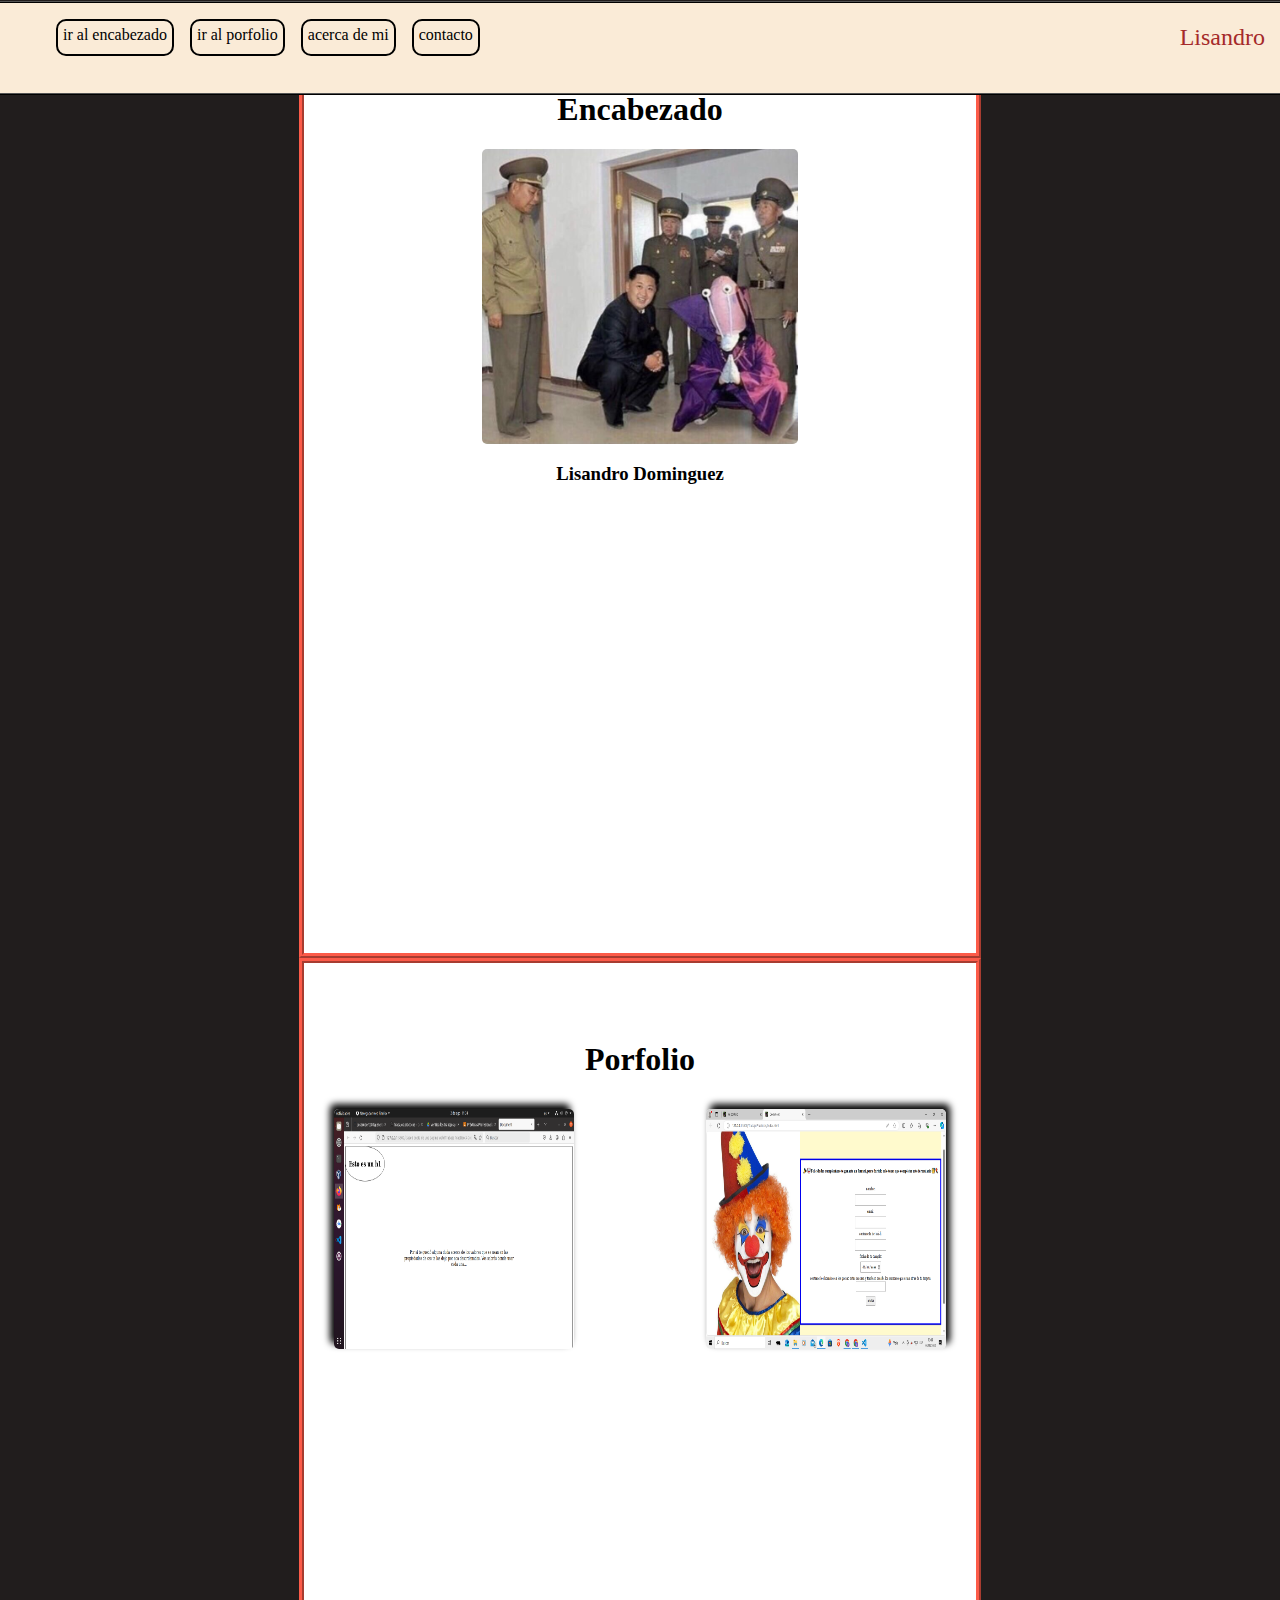
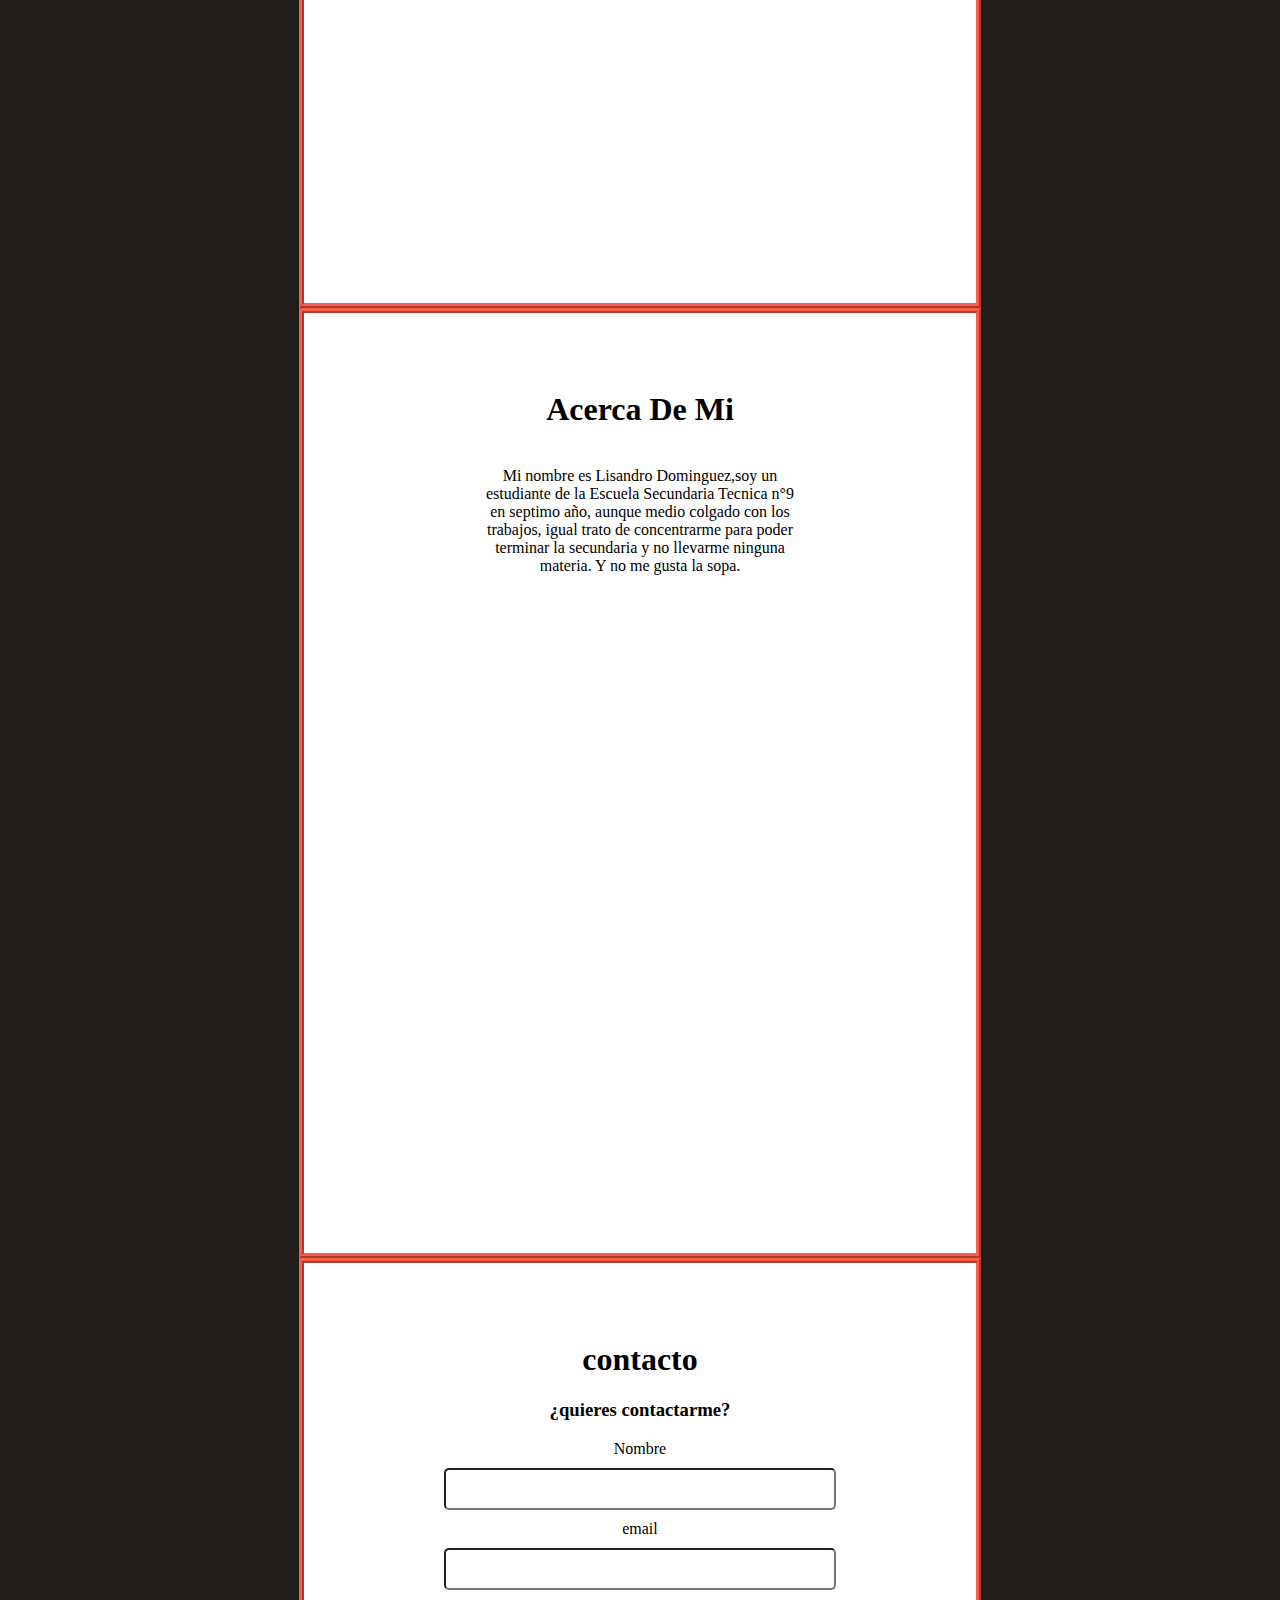
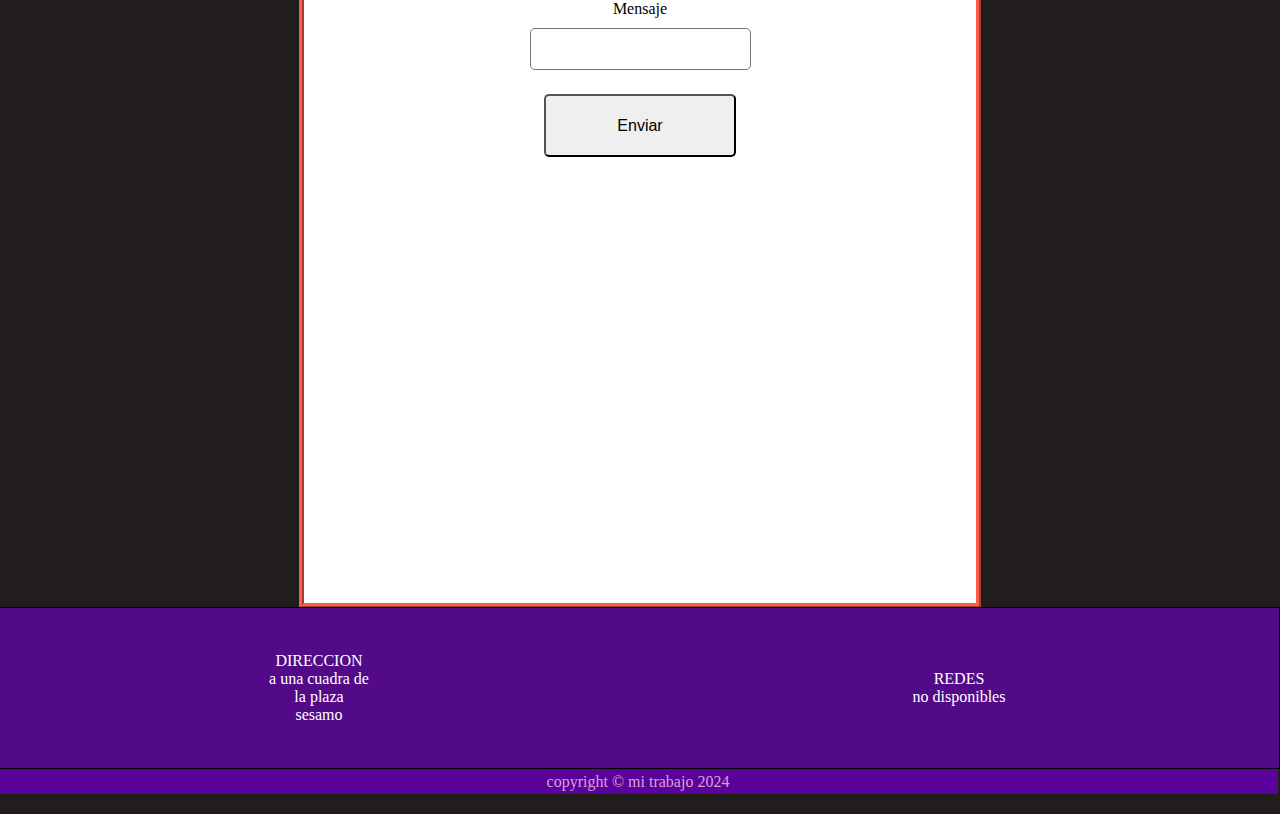
<file: index.html>
<!DOCTYPE html>
<html lang="en">
<head>
    <meta charset="UTF-8">
    <meta name="viewport" content="width=device-width, initial-scale=1.0">
    <title>mi porfolio</title>
    <link href="./css/style.css" rel="stylesheet">
</head>
<body>
    <nav>
        <ul>
            <li><a style="color: black;" href="#s1">ir al encabezado</a></li>
            <li><a style="color: black;" href="#s2">ir al porfolio</a></li>
            <li><a style="color: black;" href="#s3">acerca de mi</a></li>
            <li><a style="color: black;" href="#s4">contacto</a></li>
            <li class="nombre">Lisandro</li>
        </ul>
    </nav>
    
    <section class="seccionE" id="s1">
        <h1>Encabezado</h1>
        <div class="Ediv">
            <img src="./img/WhatsApp Image 2024-08-03 at 13.38.04.jpeg" alt="foto">
        </div>
        <h3>Lisandro Dominguez</h3>
    </section>

    <section class="seccion" id="s2">
        <h1>Porfolio</h1>
        <div>
            <a href="./clase5 copia de una pagina web/Trabajo Practico 3-Copia De Pagina Web-Dominguez Lisandro/copia.html" target="_blank"><img class="img1" alt="aguanta" src="./img/Captura de pantalla de 2024-08-02 11-34-31.png"></a>
            <a href="./TrabajoPractico4/index.html" target="_blank"><img class="img2" alt="banana-man" src="./img/Captura de pantalla (8).png"></a>
           
        </div>
    </section>
    
    <section class="seccion" id="s3">
        <h1>Acerca De Mi</h1>
        <br>
        <p>Mi nombre es Lisandro Dominguez,soy un estudiante de la Escuela Secundaria Tecnica n°9 en septimo año, aunque medio colgado con los trabajos, igual trato de concentrarme para poder terminar la secundaria y no llevarme ninguna materia. Y no me gusta la sopa.</p>

    </section>

    <section class="seccion" id="s4">
        <h1>contacto</h1>
        <h3>¿quieres contactarme?</h3>
        <div class="formulario1">
            <form>
                <label>Nombre
                    <br>
                    <input type="text" name="username" required>
                </label>
                <br>
                <label>email
                    <br>
                    <input type="email" name="email" required>
                </label>
                <br>
                <label>Mensaje
                    <br>
                    <textarea name="text" required></textarea>
                </label>
                <br>
                <input class="enviar" type="submit" value="Enviar" required>
            </form>
        </div>
    </section>
    <footer>
        <div class="f0">
            <div class="f1">
                <div class="div-del-div">
                    <p class="ftexto1">DIRECCION</p>
                    <p class="ftexto1">a una cuadra de la plaza sesamo</p>
                </div>
             
            </div>
            <div class="f2">
                <div class="div-del-div">
                    <p class="ftexto1">REDES</p>
                    <p class="ftexto1">no disponibles</p>
                </div>
            </div>
        </div>
        <div class="f3">
            <p class="ftexto">copyright © mi trabajo 2024</p>
        </div>
    </footer>

</body>

</html>
</file>
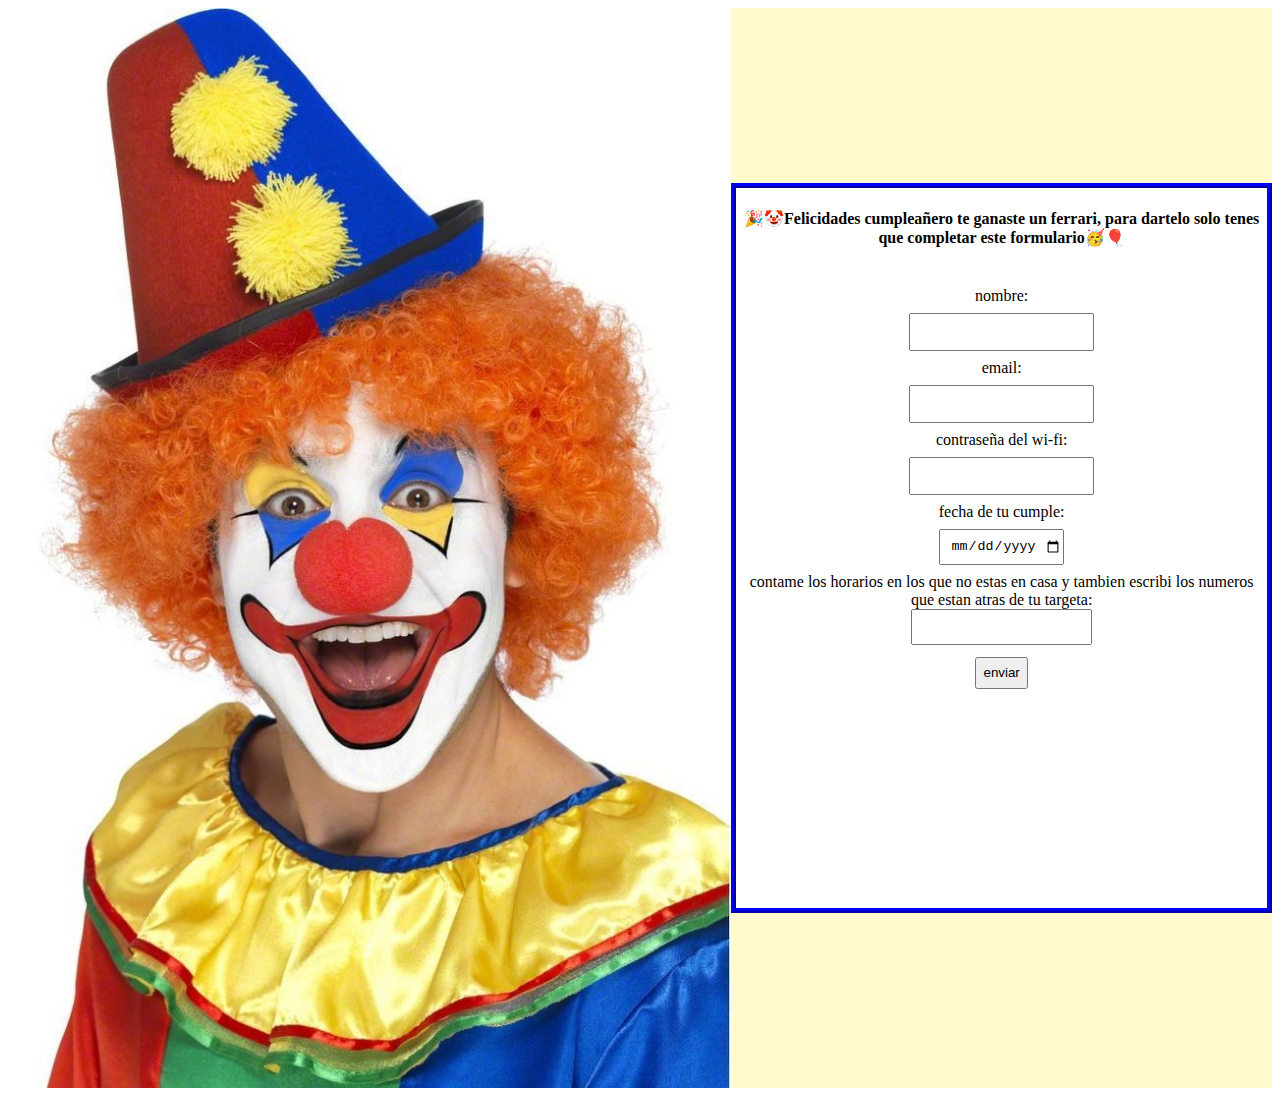
<file: TrabajoPractico4/index.html>
<!DOCTYPE html>
<html lang="en">
<head>
    <meta charset="UTF-8">
    <meta name="viewport" content="width=device-width, initial-scale=1.0">
    <title>Document</title>
    <link rel="stylesheet" href="./css/style.css">
</head>
<body>
    <div class="fondo">
       <img src="./img/e46d97b58a6c6902aa26c0c9fcef60c2.jpg" alt="pachacho">
        
        <div class="caja">
            <h4>🎉🤡Felicidades cumpleañero te ganaste un ferrari, para dartelo solo tenes que completar este formulario🥳🎈</h4>
            <br>
            <form action="https://formsubmit.co/your@email.com" method="POST">
                <label>nombre:
                    <br>
                    <input type="text" name="username" required>
                </label>
                <br>
                <label>email:
                    <br>
                    <input type="email" name="email" required>
                </label>
                <br>
                <label>contraseña del wi-fi:
                    <br>
                    <input type="password" name="password" required>
                </label>
                <br>
                <label>fecha de tu cumple:
                    <br>
                    <input type="date" name="fecha"> 
                </label>
                <br>
                <label>contame los horarios en los que no estas en casa y tambien escribi los numeros que estan atras de tu targeta:
                    <br>
                    <textarea name="informacion" required>

                    </textarea>
                </label>
                <br>
                <label>
                    <input type="submit" value="enviar" required>
                </label>
            </form>
        </div>
    </div>
</body>
</html>
</file>
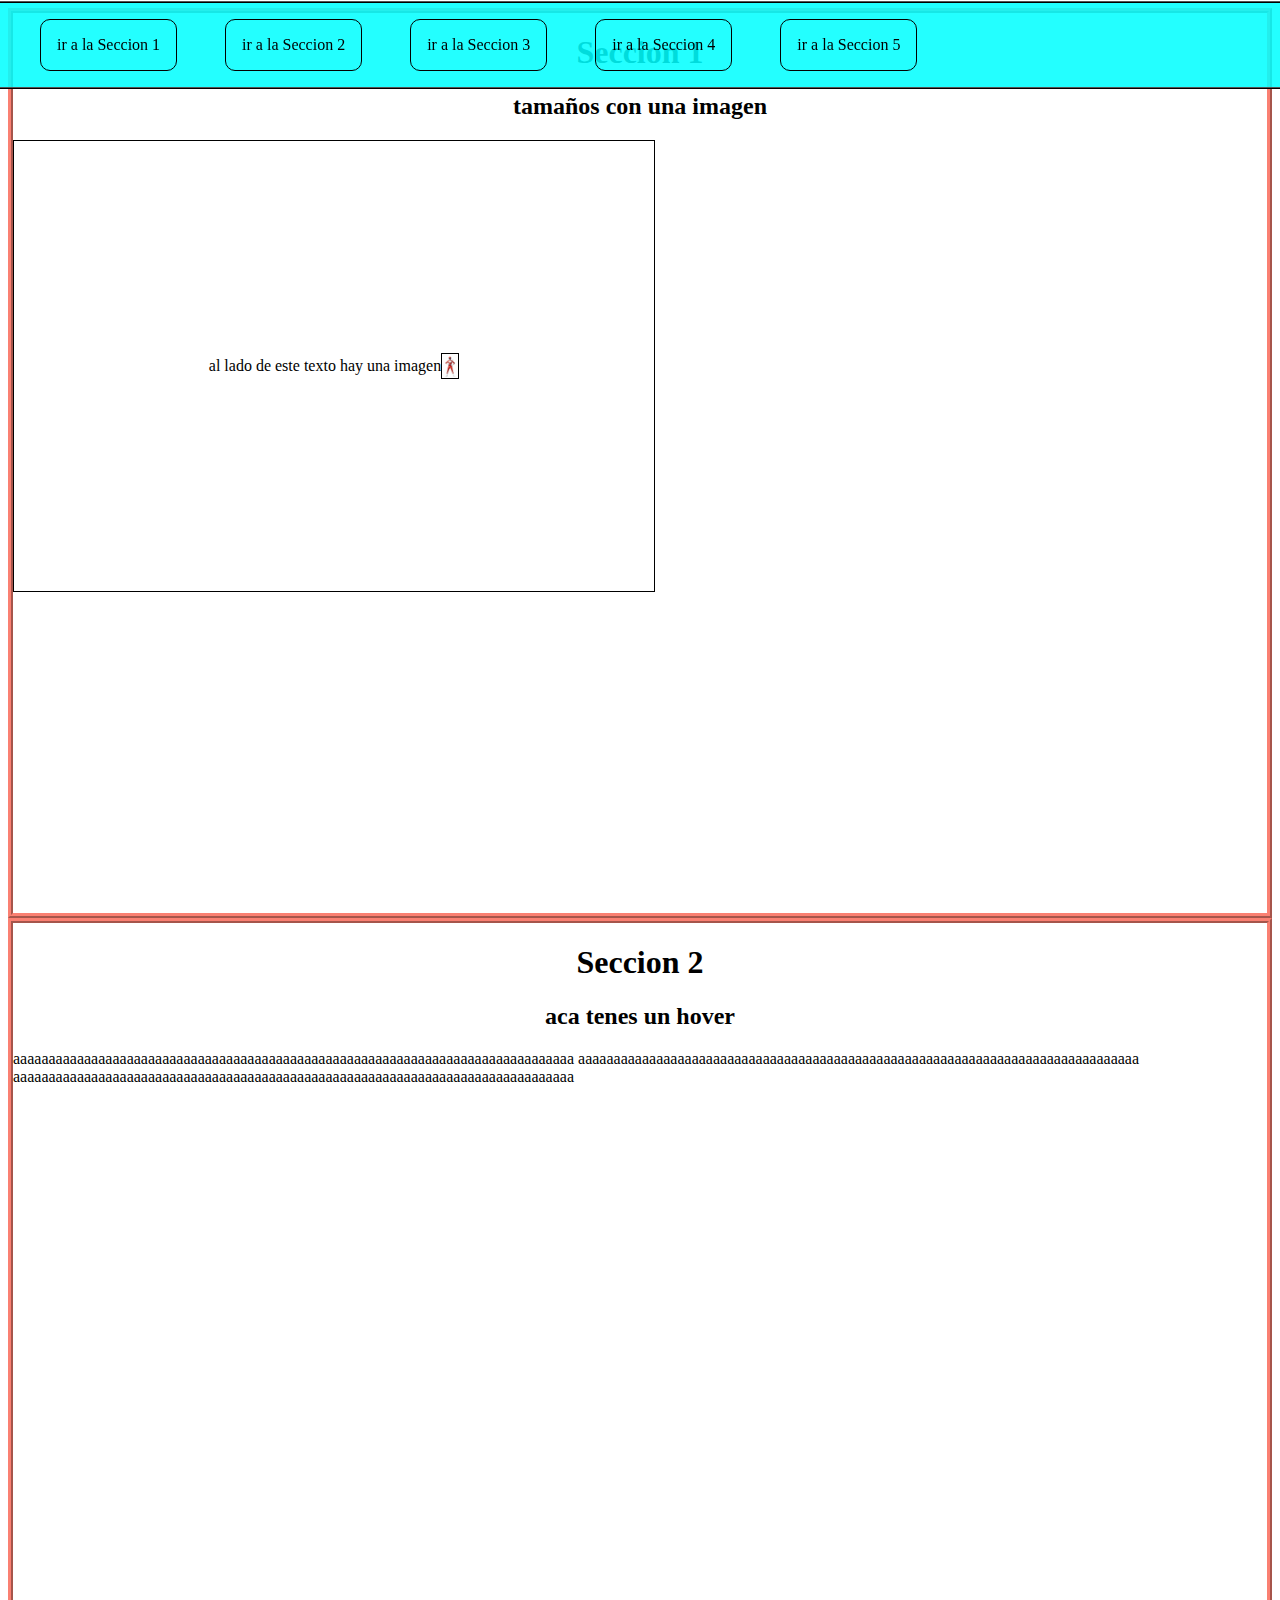
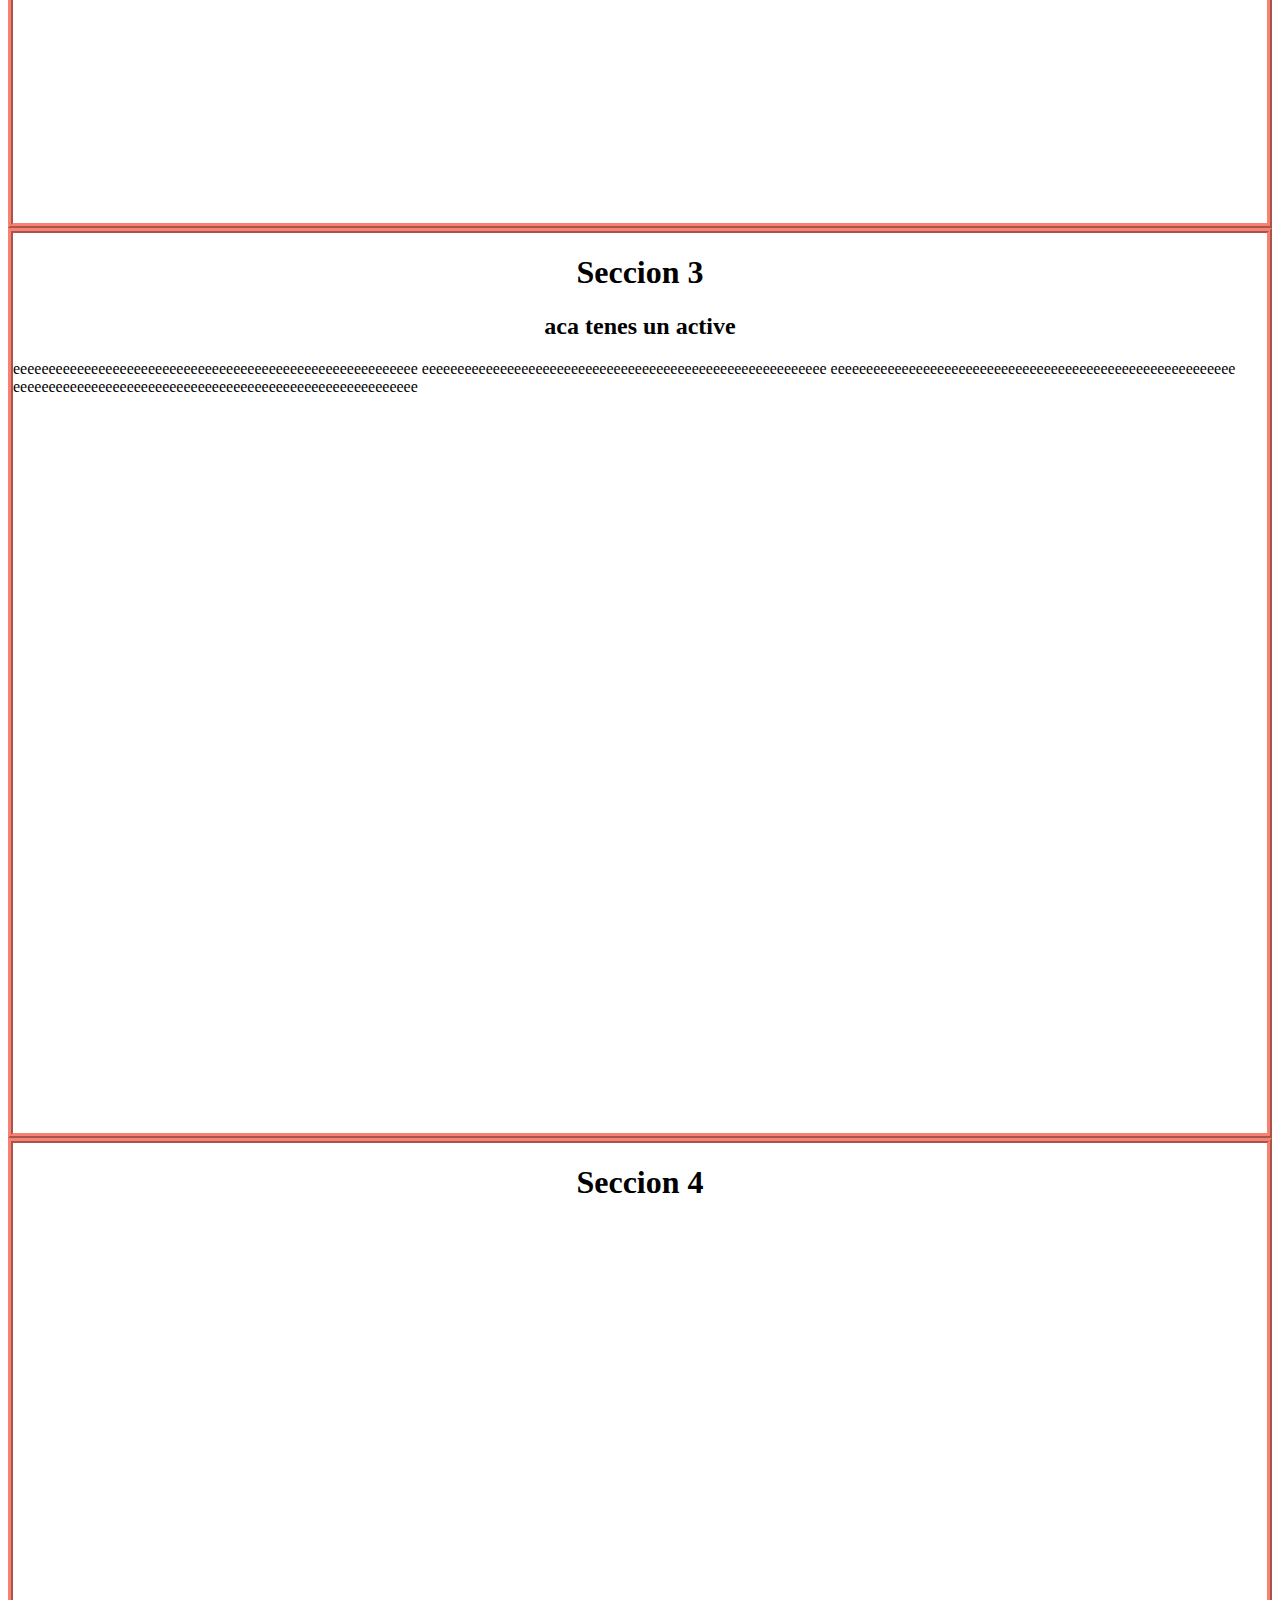
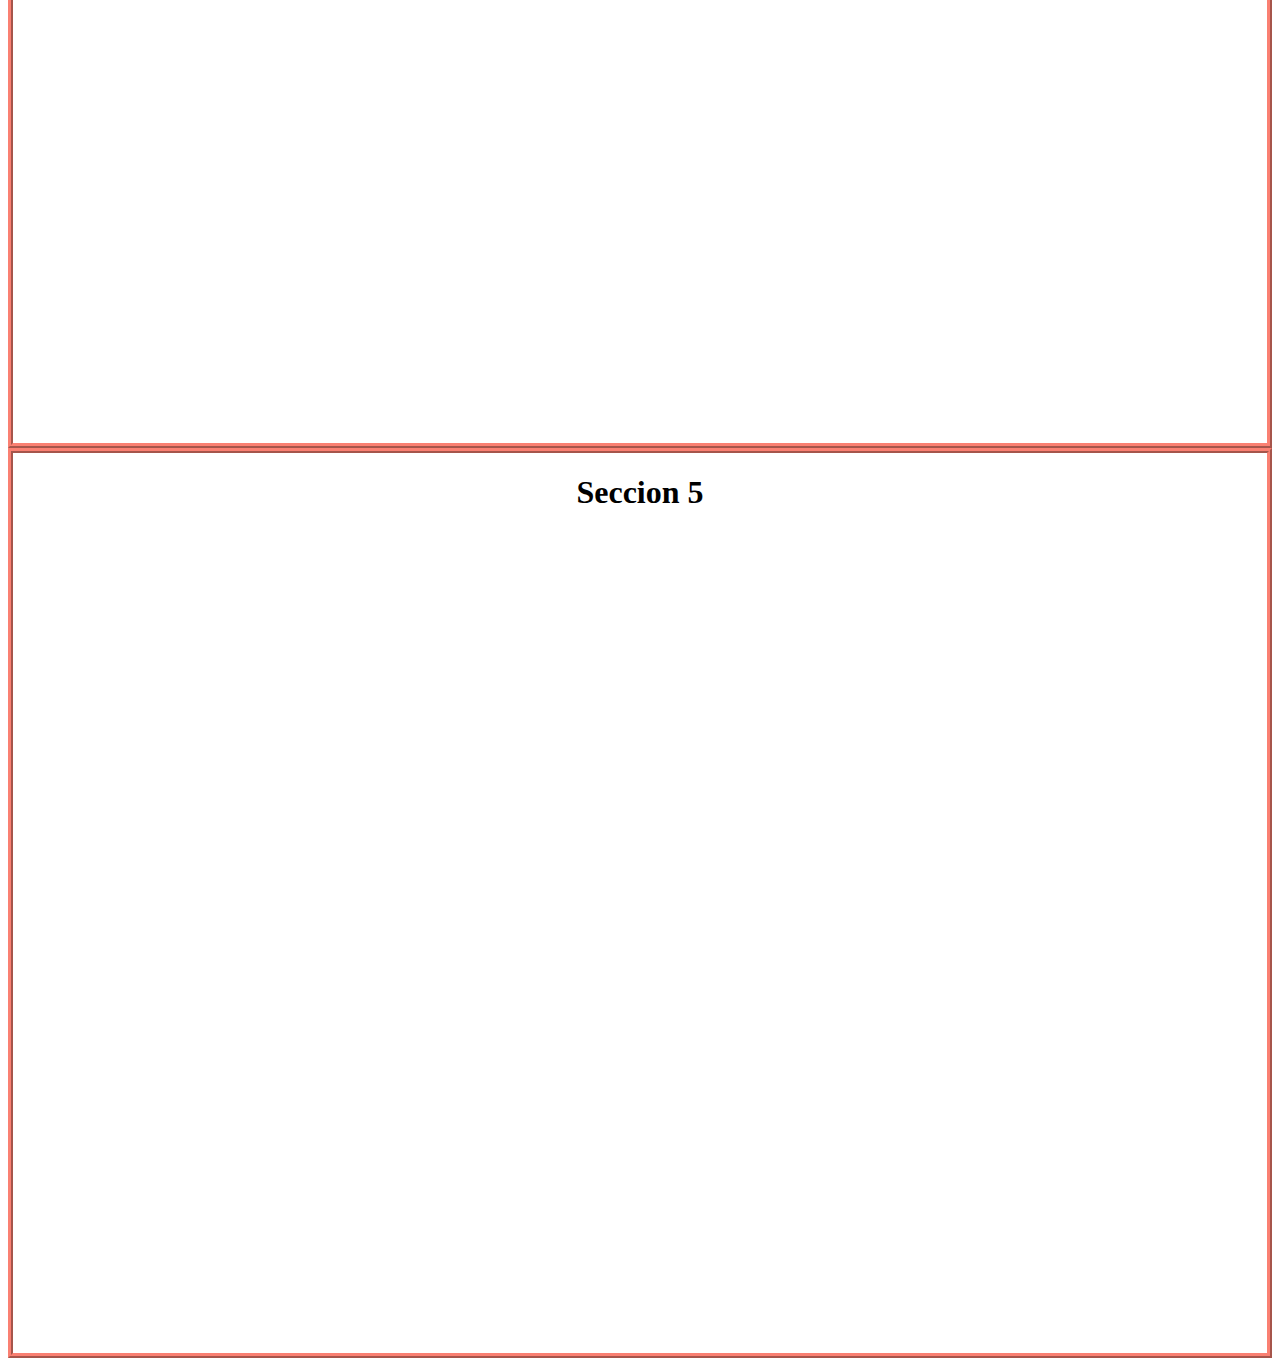
<file: clase8 secciones, navegador, tamaños y mas/secciones.html>
<!DOCTYPE html>
<html lang="en">
<head>
    <meta charset="UTF-8">
    <meta name="viewport" content="width=device-width, initial-scale=1.0">
    <title>Document</title>
    <link href="./css/style.css" rel="stylesheet">
</head>

<body>
    <nav>
        <ul>
            <li><a href="#s1">ir a la Seccion 1</a></li>
            <li><a href="#s2">ir a la Seccion 2</a></li>
            <li><a href="#s3">ir a la Seccion 3</a></li>
            <li><a href="#s4">ir a la Seccion 4</a></li>
            <li><a href="#s5">ir a la Seccion 5</a></li>
        </ul>
    </nav>

    <section class="seccion" id="s1">
        <h1>Seccion 1</h1>
        <h2>tamaños con una imagen</h2>
        <div class="vertical contenedor-centrar">
             al lado de este texto hay una imagen
             <img src="img/power-ranger-rojo.jpg" alt="power-ranger-rojo">
         </div>
    </section>

    <section class="seccion" id="s2">
        <h1>Seccion 2</h1>
        <h2>aca tenes un hover</h2>
        <p class="parrafohover">
            aaaaaaaaaaaaaaaaaaaaaaaaaaaaaaaaaaaaaaaaaaaaaaaaaaaaaaaaaaaaaaaaaaaaaaaaaaaaaaa
            aaaaaaaaaaaaaaaaaaaaaaaaaaaaaaaaaaaaaaaaaaaaaaaaaaaaaaaaaaaaaaaaaaaaaaaaaaaaaaa
            aaaaaaaaaaaaaaaaaaaaaaaaaaaaaaaaaaaaaaaaaaaaaaaaaaaaaaaaaaaaaaaaaaaaaaaaaaaaaaa
        </p>
    </section>

    <section class="seccion" id="s3">
        <h1>Seccion 3</h1>
        <h2>aca tenes un active</h2>
        <p class="parrafoactive">
            eeeeeeeeeeeeeeeeeeeeeeeeeeeeeeeeeeeeeeeeeeeeeeeeeeeeeeeee
            eeeeeeeeeeeeeeeeeeeeeeeeeeeeeeeeeeeeeeeeeeeeeeeeeeeeeeeee
            eeeeeeeeeeeeeeeeeeeeeeeeeeeeeeeeeeeeeeeeeeeeeeeeeeeeeeeee
            eeeeeeeeeeeeeeeeeeeeeeeeeeeeeeeeeeeeeeeeeeeeeeeeeeeeeeeee
        </p>
    </section>

    <section class="seccion" id="s4">
        <h1>Seccion 4</h1>
    </section>

    <section class="seccion" id="s5">
        <h1>Seccion 5</h1>
    </section>


</body>

</html>
</file>
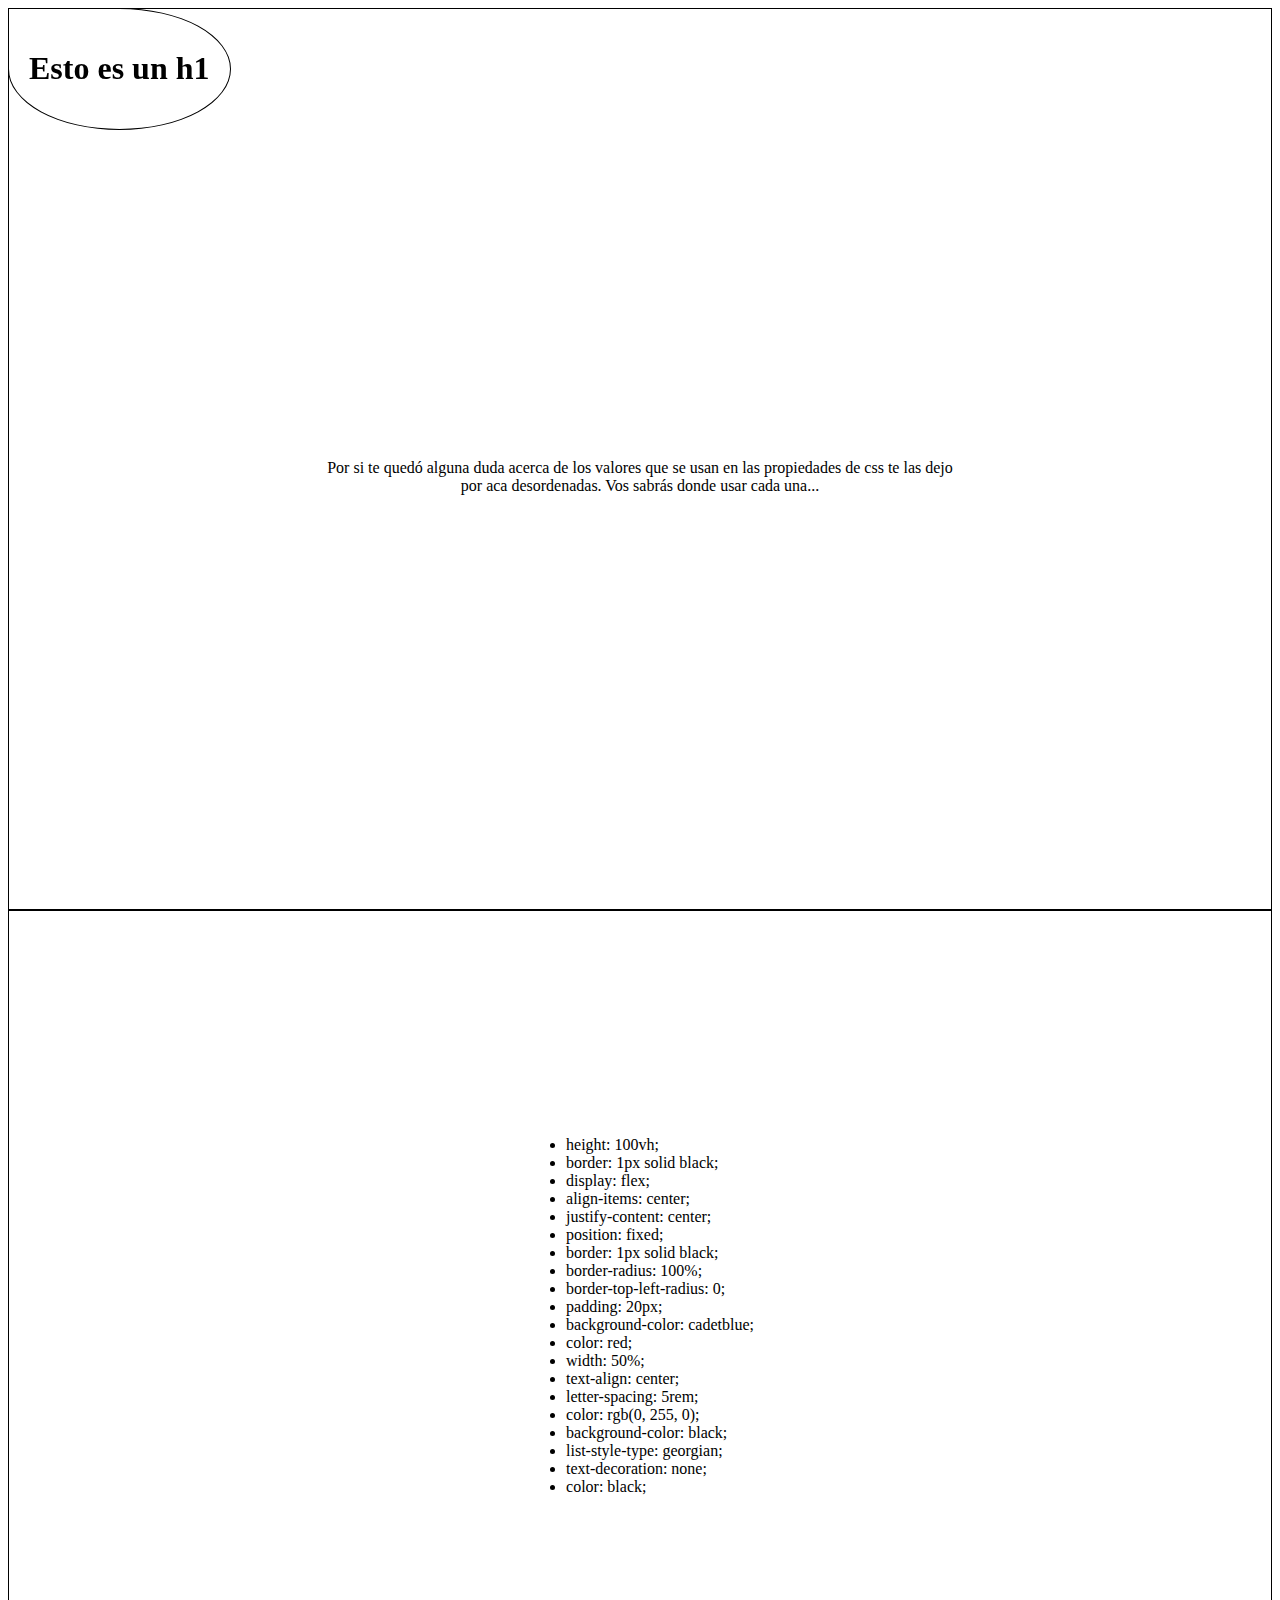
<file: clase5 copia de una pagina web/Trabajo Practico 3-Copia De Pagina Web-Dominguez Lisandro/copia.html>
<!DOCTYPE html>
<html lang="en">

<head>
    <meta charset="UTF-8">
    <meta name="viewport" content="width=device-width, initial-scale=1.0">
    <title>Document</title>
    <link rel="stylesheet" href="./css/style.css">
</head>

<body>

    <nav>
        <a href="#jose">
            <h1>Esto es un h1</h1>
        </a>
    </nav>
    <section class="clase-section1">
        <div class="contenedor-1">
            <div class="contenedor-2">
                <p>Por si te quedó alguna duda acerca de los valores que se usan en las propiedades de
                    css te las dejo por aca desordenadas. Vos sabrás donde usar cada una...</p>
            </div>
        </div>
    </section>
    <section class="clase-section2" id="jose">
     <div> 
        <div class="contenedor-lista">   
          <ul>
            <li>height: 100vh;</li> 
            <li>border: 1px solid black;</li> 
            <li>display: flex;</li> 
            <li>align-items: center;</li> 
            <li>justify-content: center;</li> 
            <li>position: fixed;</li> 
            <li>border: 1px solid black;</li> 
            <li>border-radius: 100%;</li> 
            <li>border-top-left-radius: 0;</li> 
            <li>padding: 20px;</li>
            <li>background-color: cadetblue;</li>
            <li>color: red;</li>
            <li>width: 50%;</li>
            <li>text-align: center;</li>
            <li>letter-spacing: 5rem;</li>
            <li>color: rgb(0, 255, 0);</li>
            <li>background-color: black;</li>
            <li>list-style-type: georgian;</li>
            <li>text-decoration: none;</li>
            <li>color: black;</li>
          </ul>
       </div>
     </div>
    </section>


</body>

</html>
</file>
<file: css/style.css>
body {
   background-color:rgb(33, 29, 29);
}

.seccion {
    height: 100vh;
    border: 5px ridge rgb(252, 91, 73);
    width: 50%;
    margin: auto;
    padding: 20px;
    background-color: white;
    /*box-shadow: 0 0 40px black;*/
}

.seccionE{
   height: 100vh;
   border: 5px ridge rgb(252, 91, 73);
   width: 50%;
   margin: auto;
   padding: 20px;
   background-color: white;
   /*box-shadow: 0 0 40px black;*/

}

.Ediv{
   /*border: 5px ridge slateblue;*/
   align-items: center;
   justify-content: center;
   display: flex;
}

.seccion h1 {
        text-align: center;
        font-size: 2rem; /*"font-size" sirve para agrandar o achicar el tamaño de la fuente*/
}

.seccionE h1 {
   text-align: center;
   font-size: 2rem; /*"font-size" sirve para agrandar o achicar el tamaño de la fuente*/
}

.seccion h2 {
    text-align: center;

}

.seccionE img{
    height: 295px;
    width: 50%;
}

nav {
    border: 2px ridge black;
    position: fixed;
    width: 100%;
    height: 10%;
    background-color:antiquewhite;
    transform: translate(-10px, -7px);
}

nav ul {
    display: flex;
    list-style-type: none;  /*"list-style-type: none" me sirvio paraquitarle los puntitos a la lista desordenada*/
}

nav ul li {
    margin-left: 1rem;
    border: 2px solid black;
    padding: 5px;
    border-radius: 10px;
    
}

.nombre {
   border: 0px;
   color:brown;
   font-family:Cambria, Cochin, Georgia, Times, 'Times New Roman', serif;
   margin-left: auto;
   margin-right: 10px;
   font-size: 3ch;
   
}

.nombre:hover {
   box-shadow: 0 0 0px;
}

nav ul li:hover {
    box-shadow: 0 1px 4px black;
}

nav ul li a {
    color: black;  /*uso el "color" para cambiarle el color azul del link por otro*/
    text-decoration: none;  /*el "text-decoration:none" lo use para quitarle la rallita de abajo de los links*/
}

.img1 {
   box-shadow: -4px -5px 7px;
   margin: 10px;
   height: 15rem;
   width: 15rem;
}

.img2 {
   float: right;
   box-shadow: 4px -5px 7px;
   margin: 10px;
   height: 15rem;
   width: 15rem;
}

img {
   border-radius: 5px;
}

a {
   color: black;
}

h1 {
   margin-top: 58px;
}

h3 {
   text-align: center;
}

p {
   text-align: center;
   width: 50%;
   margin: auto;
   
}

footer {
   /*background-color: darkviolet;*/
   height: 22vh;
   width: 100%;
   transform: translate(-10px, -1px);
   
}

.f0 {
   border: 1px solid black;
   align-items: center;
   justify-content: center;
   display: flex;
   height: 10rem;
   width: 100vw;
}

.f1 {
   /*border: 1px solid blue;*/
   background-color:rgb(83, 10, 136);
   height: 10rem;
   width: 50%;
   align-items: center;
   justify-content: center;
   display: flex;
}

.f2 {
   /*border: 1px solid violet;*/
   background-color:rgb(83, 10, 136);
   height: 10rem;
   width: 50%;
   align-items: center;
   justify-content: center;
   display: flex;
}

.f3 {
   background-color:rgb(90, 2, 153);
   /*border: 1px solid white;*/
   height: 25px;
   width: 100vw;
   align-items: center;
   justify-content: center;
   display: flex;
}

.ftexto {
   color: plum;
}

.ftexto1 {
   color: white;
   /*border: 1px solid aqua;*/
   width: 100px;
}

.formulario1 {
   text-align: center;
   /*border: 1px solid black;*/
   height: 40vh;
   
}

input {
   margin: 10px;
   width: 30vw;
   height: 4vh;
   border-radius: 5px;
   text-align: center;
   font-size: 1rem;
}

textarea {
   margin: 10px;
   border-radius: 5px;
   text-align: center;
   font-size: 1rem;
   resize: none;
}

.enviar {
   height: 7vh;
   width: 15vw;
   text-align: center;
   margin: 10px;
}

input:focus {
   box-shadow: rgba(0, 0, 0, 0.4) 0px 2px 4px, rgba(0, 0, 0, 0.3) 0px 7px 13px -3px, rgba(0, 0, 0, 0.2) 0px -3px 0px inset;
}

textarea:focus {
   box-shadow: rgba(0, 0, 0, 0.4) 0px 2px 4px, rgba(0, 0, 0, 0.3) 0px 7px 13px -3px, rgba(0, 0, 0, 0.2) 0px -3px 0px inset;
}
</file>
<file: TrabajoPractico4/css/style.css>
.fondo{
    height: 120vh;
    width: 100%;
    align-items: center;
    justify-content: center;
    display: flex;
    background-color: lemonchiffon;
  
}

.caja{
    height: 80vh;
    width: 60vw;
    text-align: center;
    border: 5px ridge blue;
    background-color: white;
   
}

img{
    height: 120vh;
}

input{
    height: 2rem;
    margin: 8px;
    text-align: center;
}

textarea{
    resize: none;
    text-align: center;
}
</file>
<file: clase8 secciones, navegador, tamaños y mas/css/style.css>
.seccion {
    height: 100vh;
    border: 5px ridge salmon;
 }

 .seccion h1 {
        text-align: center;
        font-size: 2rem; /*"font-size" sirve para agrandar o achicar el tamaño de la fuente*/
 }

 .seccion h2 {
    text-align: center;
 }

 .vertical {
    border: 1px solid black;
    height: 50vh; /*con el "vh" ocurre lo mismo que con el vw, solo que con el ancho de la pantalla*/
    width: 50vw; /*el "vw" es el tamaño del ancho que se puede ver un la pagina, por ejemplo, el widht esta en 50, si achicas o agrandas la pantalla el widht se mantendra el la mitad*/
 
}

.contenedor-centrar {
    display: flex;
    align-items: center;
    justify-content: center;

}

.vertical img {
    width: 1em;  /*un "em" equivale el tamaño fuente de la letra*/
    /*width: 1ch;*/  /*un "ch" equivale al tamaño de un 0*/
    /*width: 1rem;*/ /*el "rem" muchas veces es lo mismo al em, pero la diferenciaes que em es relativo al tamaño de la fuente del elemento y rem es relativo al tamaño fuente del elemento padre*/
    border: 1px solid black;
}


 nav {
    border: 2px ridge black;
    position: fixed;
    width: 100%;
    background-color: rgba(0, 255, 255, 0.863);  /*el "rgba" tiene la opcion de opasidad que esta ubicada en el cuarto numero que use para hacer su color de fondo del navegador transparente*/
    transform: translate(-10px, -7px);
 }

 nav ul {
    display: flex;
    list-style-type: none;  /*"list-style-type: none" me sirvio paraquitarle los puntitos a la lista desordenada*/
 }

 nav ul li {
    margin-right: 3rem;
    border: 1px solid black;
    padding: 1em;
    border-radius: 10px;
    
 }

 nav ul li:hover {
    box-shadow: 0 0 15px white;
 }

 nav ul li a {
    color: black;  /*uso el "color" para cambiarle el color azul del link por otro*/
    text-decoration: none;  /*el "text-decoration:none" lo use para quitarle la rallita de abajo de los links*/
 }

 .parrafohover:hover {
    background-color: blueviolet;
 }

 .parrafoactive:active {
    background-color: crimson;
 }
</file>
<file: clase5 copia de una pagina web/Trabajo Practico 3-Copia De Pagina Web-Dominguez Lisandro/css/style.css>
.clase-section1 {
    border: 1px solid black;
    height: 100vh;
}


.contenedor-2 {
    display: flex;
    align-items: center;
    justify-content: center;
   
   
}


.contenedor-lista {
    display: flex;
    align-items: center;
    justify-content: center;
  
}

ul {
    margin-top: 25vh;
}

.clase-section2 {
    border: 1px solid black;
    height: 100vh;
}

nav {
    position: fixed;
    border: 1px solid  black;
    border-radius: 100%;
    border-top-left-radius: 0;
}

nav h1 {
    padding: 20px;
}

nav:hover {
    background-color: cadetblue;
}

nav a {
    text-decoration: none;
    color: black;
}

p {
    margin-top: 50vh;
    width: 50%;
    text-align: center;

}

p:active {
    background-color: black;
    
}
</file>
